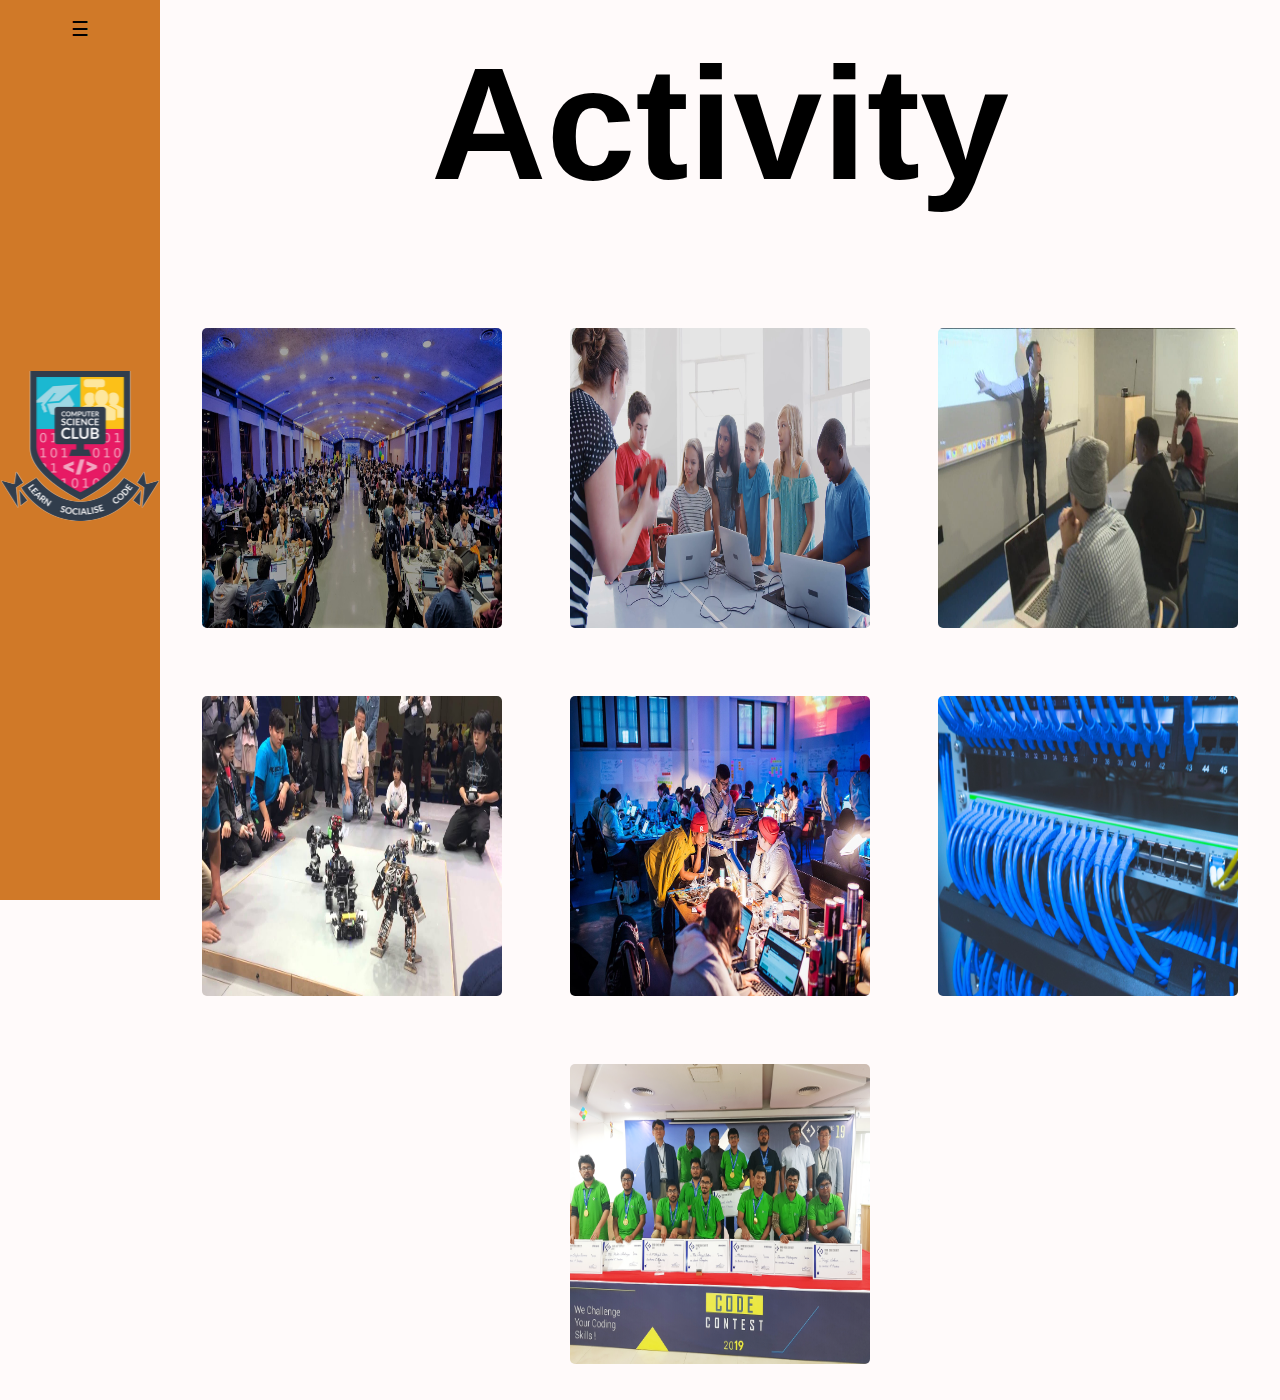
<file: activity.html>
<!DOCTYPE html>
<html lang="en">
<head>
    <meta charset="UTF-8">
    <meta http-equiv="X-UA-Compatible" content="IE=edge">
    <meta name="viewport" content="width=device-width, initial-scale=1.0">
    <title>Activity</title>
    <link rel="stylesheet" href="css/style.css">
</head>
<body>
    <!-- header section starts  -->

    <header>

        <button class="openbtn" onclick="openNav()">☰</button>

        <div class="logo">
            <img src="images/unilogo.png" alt="">
        </div>

    </header>

    <!-- header section ends -->

    <!--  nav area opened -->

    <div id="mySidebar" class="sidebar">
        <a href="javascript:void(0)" class="closebtn" onclick="closeNav()">×</a> 
        <a href="index.html">Home</a>
        <a href="clubinfo.html">Club Info</a>
        <a href="activity.html">Activity</a>
        <a href="registration.html">Registration</a>
        <a href="contact.html">Contact</a>
        <a href="list.html">List Members</a>
        <a href="login.html">Admin</a>
    </div>

    <!--  nav area closed -->

    <!--  activity starts  -->
    <div id="main-others">
        <section class="activity">
            <h1>Activity</h1>
    
            <div class="gallery">
                <img id="myImg" src="images/1.jpg" alt="Coding Bootcamp">
                <img id="myImg" src="images/a.png" alt="Mentorship Programme">
                <img id="myImg" src="images/e.png" alt="Invited Talk">
                <img id="myImg" src="images/4.jpg" alt="Robotic">
                <img id="myImg" src="images/5.jpg" alt="Hacking Competition">
                <img id="myImg" src="images/6.jpg" alt="Networking Lesson">
                <img id="myImg" src="images/f.png" alt="Coding Contest">
            </div>
    
            <!-- The Modal -->
            <div id="myModal" class="modal">
                <span class="close">&times;</span>
                <img class="modal-content" id="img01">
                <div id="caption"></div>
            </div>
        </section>
    </div>

    <!--  activity ends  -->

    <script src="js/script.js"></script>
</body>
</html>
</file>
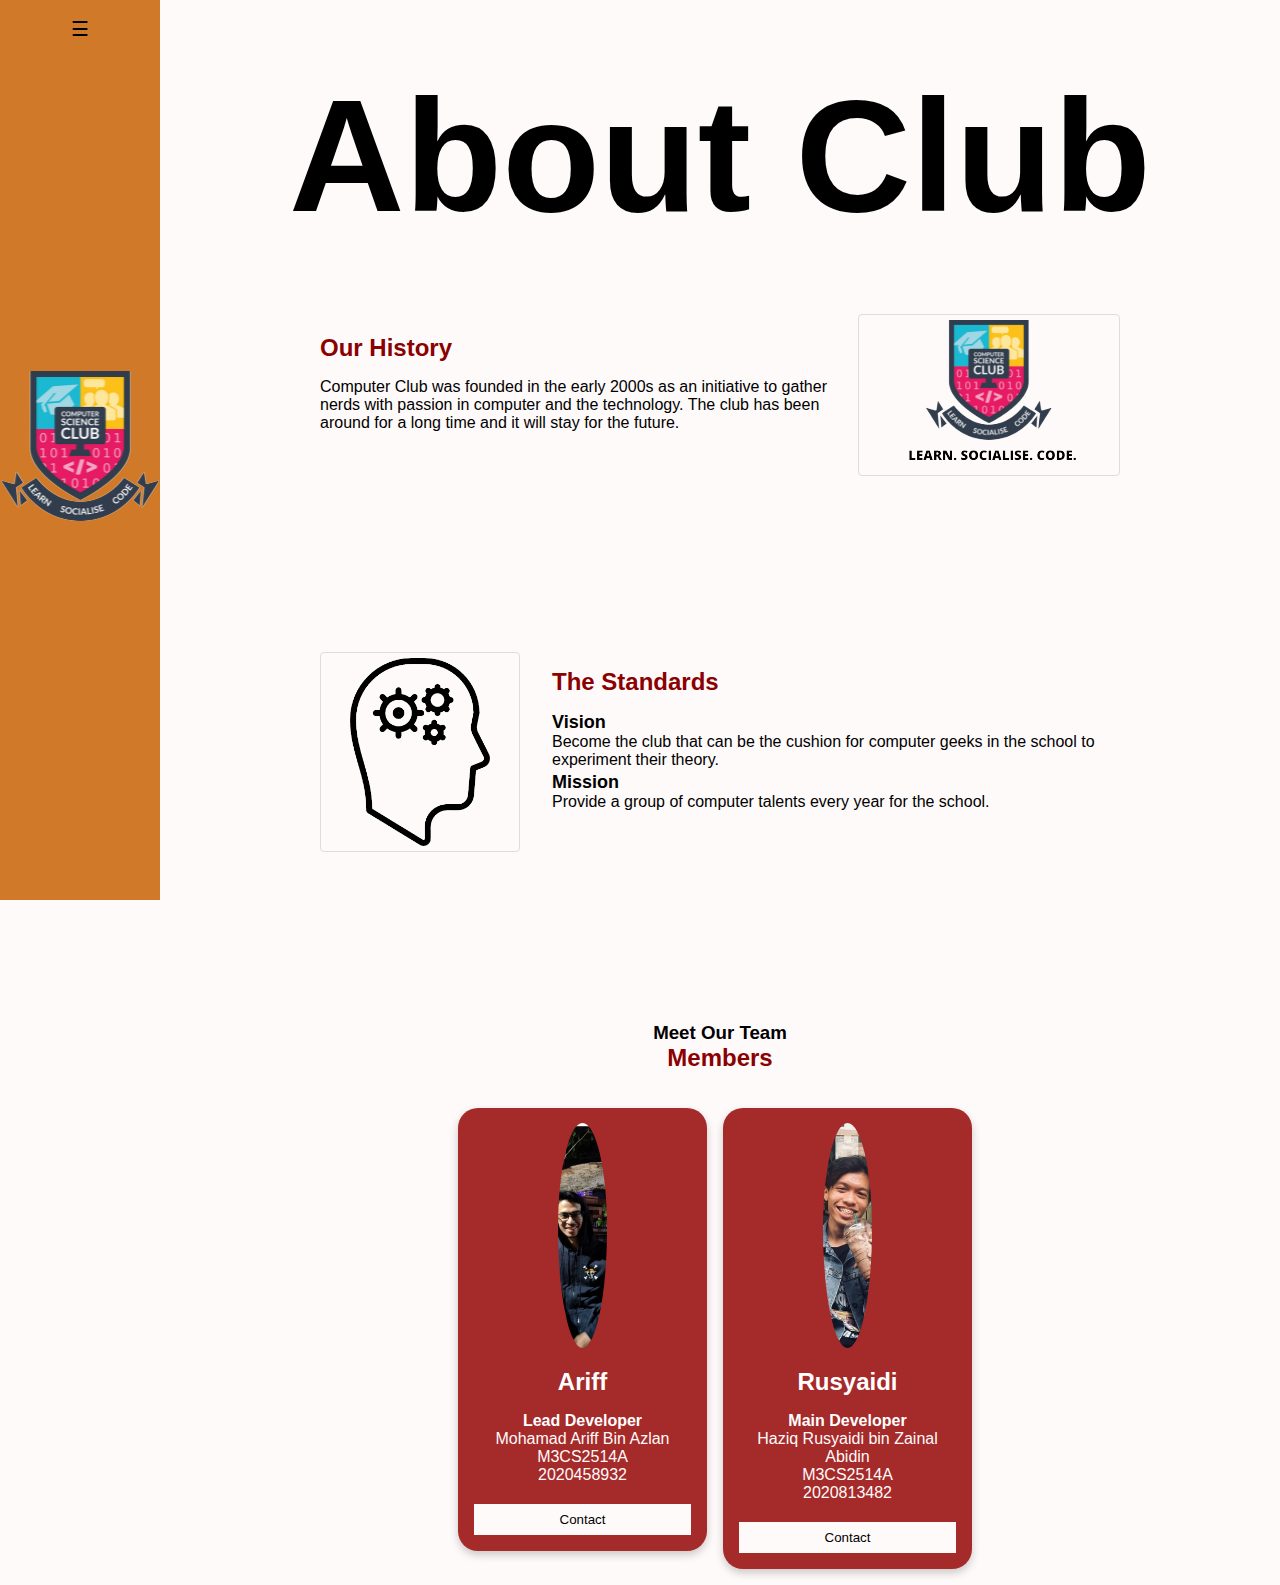
<file: clubinfo.html>
<!DOCTYPE html>
<html lang="en">
<head>
    <meta charset="UTF-8">
    <meta http-equiv="X-UA-Compatible" content="IE=edge">
    <meta name="viewport" content="width=device-width, initial-scale=1.0">
    <title>Club Info</title>
    <link rel="stylesheet" href="css/style.css">
</head>
<body>
    <!-- header section starts  -->

    <header>

        <button class="openbtn" onclick="openNav()">☰</button>

        <div class="logo">
            <img src="images/unilogo.png" alt="">
        </div>

    </header>

    <!-- header section ends -->

    <!--  nav area opened -->

    <div id="mySidebar" class="sidebar">
        <a href="javascript:void(0)" class="closebtn" onclick="closeNav()">×</a> 
        <a href="index.html">Home</a>
        <a href="clubinfo.html">Club Info</a>
        <a href="activity.html">Activity</a>
        <a href="registration.html">Registration</a>
        <a href="contact.html">Contact</a>
        <a href="list.html">List Members</a>
        <a href="login.html">Admin</a>
    </div>

    <!--  nav area closed -->

    <!--  clubinfo starts  -->

    <div id="main-others">
        <section class="clubinfo">
            <h1>About Club</h1>
            <br>
            <div class="info1">
                <div class="pic-content1">
                    <img src="images/logo.png" alt="info1" class="imgCI1">
                    <div class="hero1">
                        <h2>Our History</h2>
                        <p>Computer Club was founded in the early 2000s as an initiative to gather
                            nerds with passion in computer and the technology. The club has been around
                            for a long time and it will stay for the future.
                        </p>
                    </div>
                </div>
            </div>
            <div class="info2">
                <div class="pic-content2">
                    <img src="images/sym.png" alt="info1" class="imgCI2">
                    <div class="hero2">
                        <h2>The Standards</h2>
                        <div class="Vision">
                            <label><b>Vision</b></label>
                            <p>Become the club that can be the cushion for computer geeks in the school
                                to experiment their theory.</p>
                        </div>
                        <div class="Mission">
                            <label><b>Mission</b></label>
                            <p>Provide a group of computer talents every year for the school.</p>
                        </div>
                    </div>
                </div>
            </div>
    
            <!--  members section starts  -->
            <div class="opening">
                <h3>Meet Our Team</h3>
                <h2>Members</h2>
            </div>
            <div class="row">
                <div class="column">
                    <div class="card">
                        <img src="images/moar.png" alt="Jane" style="width:100%">
                        <div class="area">
                            <h2>Ariff</h2>
                            <p class="title">Lead Developer</p>
                            <p>Mohamad Ariff Bin Azlan</p>
                            <p>M3CS2514A</p>
                            <p class="sid">2020458932</p>
                            <p><a href="https://web.telegram.org/k/" target="_blank"><button class="button">Contact</button></a></p>
                        </div>
                    </div>
                </div>
            
                <div class="column">
                    <div class="card">
                        <img src="images/escanor.jpg" alt="Mike" style="width:100%">
                        <div class="area">
                            <h2>Rusyaidi</h2>
                            <p class="title">Main Developer</p>
                            <p>Haziq Rusyaidi bin Zainal Abidin</p>
                            <p>M3CS2514A</p>
                            <p class="sid">2020813482</p>
                            <p><a href="https://web.telegram.org/k/" target="_blank"><button class="button">Contact</button></a></p>
                        </div>
                    </div>
                </div>
            </div>
        </section>
    </div>

    <!--  clubinfo ends  -->
    
    <script src="js/script.js"></script>
</body>
</html>
</file>
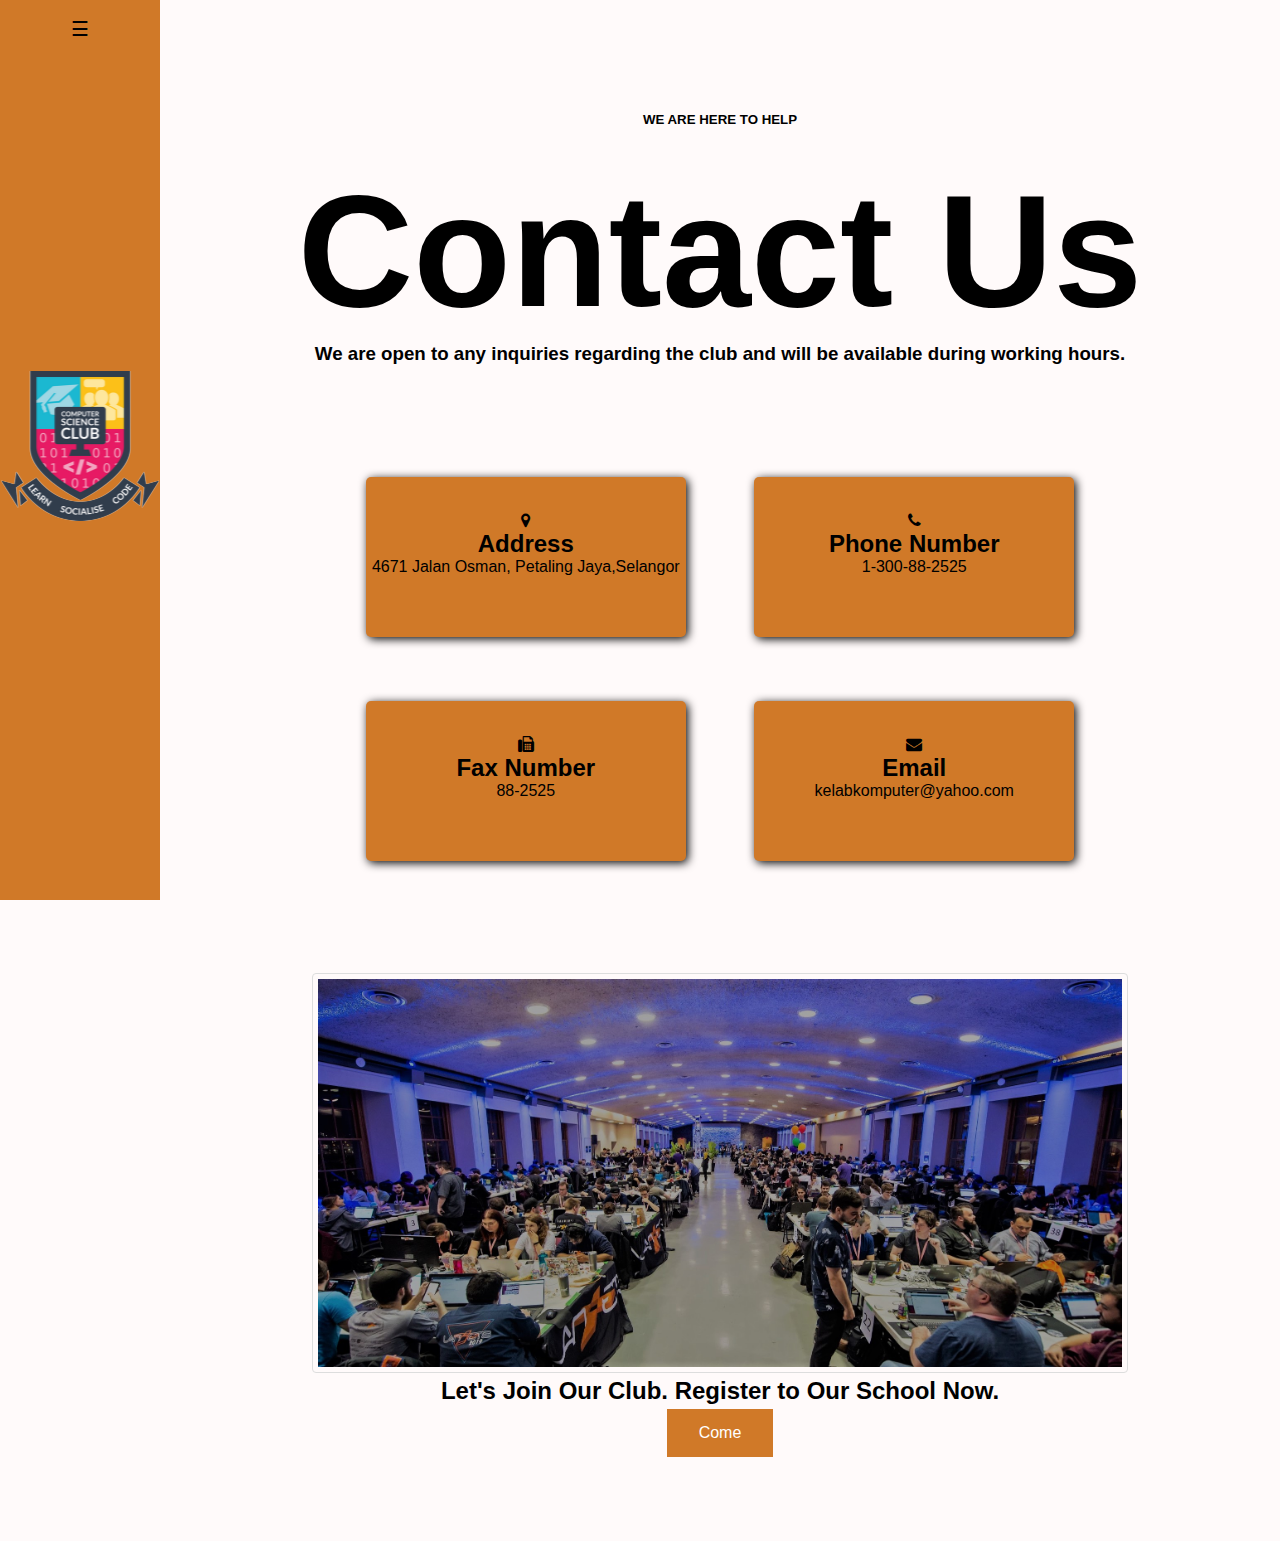
<file: contact.html>
<!DOCTYPE html>
<html lang="en">
<head>
    <meta charset="UTF-8">
    <meta http-equiv="X-UA-Compatible" content="IE=edge">
    <meta name="viewport" content="width=device-width, initial-scale=1.0">
    <title>Contact</title>
    <link rel="stylesheet" href="https://cdnjs.cloudflare.com/ajax/libs/font-awesome/4.7.0/css/font-awesome.min.css">
    <link rel="stylesheet" href="css/style.css">
</head>
<body>

    <!-- header section starts  -->

    <header>

        <button class="openbtn" onclick="openNav()">☰</button>

        <div class="logo">
            <img src="images/unilogo.png" alt="">
        </div>

    </header>

    <!-- header section ends -->

    <!--  nav area opened -->

    <div id="mySidebar" class="sidebar">
        <a href="javascript:void(0)" class="closebtn" onclick="closeNav()">×</a> 
        <a href="index.html">Home</a>
        <a href="clubinfo.html">Club Info</a>
        <a href="activity.html">Activity</a>
        <a href="registration.html">Registration</a>
        <a href="contact.html">Contact</a>
        <a href="list.html">List Members</a>
        <a href="login.html">Admin</a>
    </div>

    <!--  nav area closed -->

    <!--  contact starts  -->

    <div id="main-others">
        <section class="contact">
            <div class="titleCTC">
                <h5>WE ARE HERE TO HELP</h5>
                <h1>Contact Us</h1>
                <h3>We are open to any inquiries regarding the club and will be available during
                    working hours.
                </h3>
            </div>
            <div class="frame">
                <div class="first">
                    <div class="info">
                        <div class="icon"><i class="fa fa-map-marker" aria-hidden="true"></i></div>
                        <h2>Address</h2>
                        <p>4671 Jalan Osman, Petaling Jaya,Selangor</p>
                    </div>
                    <div class="info">
                        <div class="icon"><i class="fa fa-phone" aria-hidden="true"></i></div>
                        <h2>Phone Number</h2>
                        <p>1-300-88-2525</p>
                    </div>
                </div>
                <div class="second">
                    <div class="info">
                        <div class="icon"><i class="fa fa-fax" aria-hidden="true"></i></div>
                        <h2>Fax Number</h2>
                        <p>88-2525</p>
                    </div>
                    <div class="info">
                        <div class="icon"><i class="fa fa-envelope" aria-hidden="true"></i></div>
                        <h2>Email</h2>
                        <p>kelabkomputer@yahoo.com</p>
                    </div>
                </div>
            </div>
            <div class="promote">
                <img src="images/1.jpg" alt="">
                <h2>Let's Join Our Club. Register to Our School Now.</h2>
                <a href="https://www.gardenschool.edu.my/" target="_blank">
                <button>Come</button>
                </a>
            </div>
        </section>
    </div>

    <!--  contact ends  -->

    <script src="js/script.js"></script>
</body>
</html>
</file>
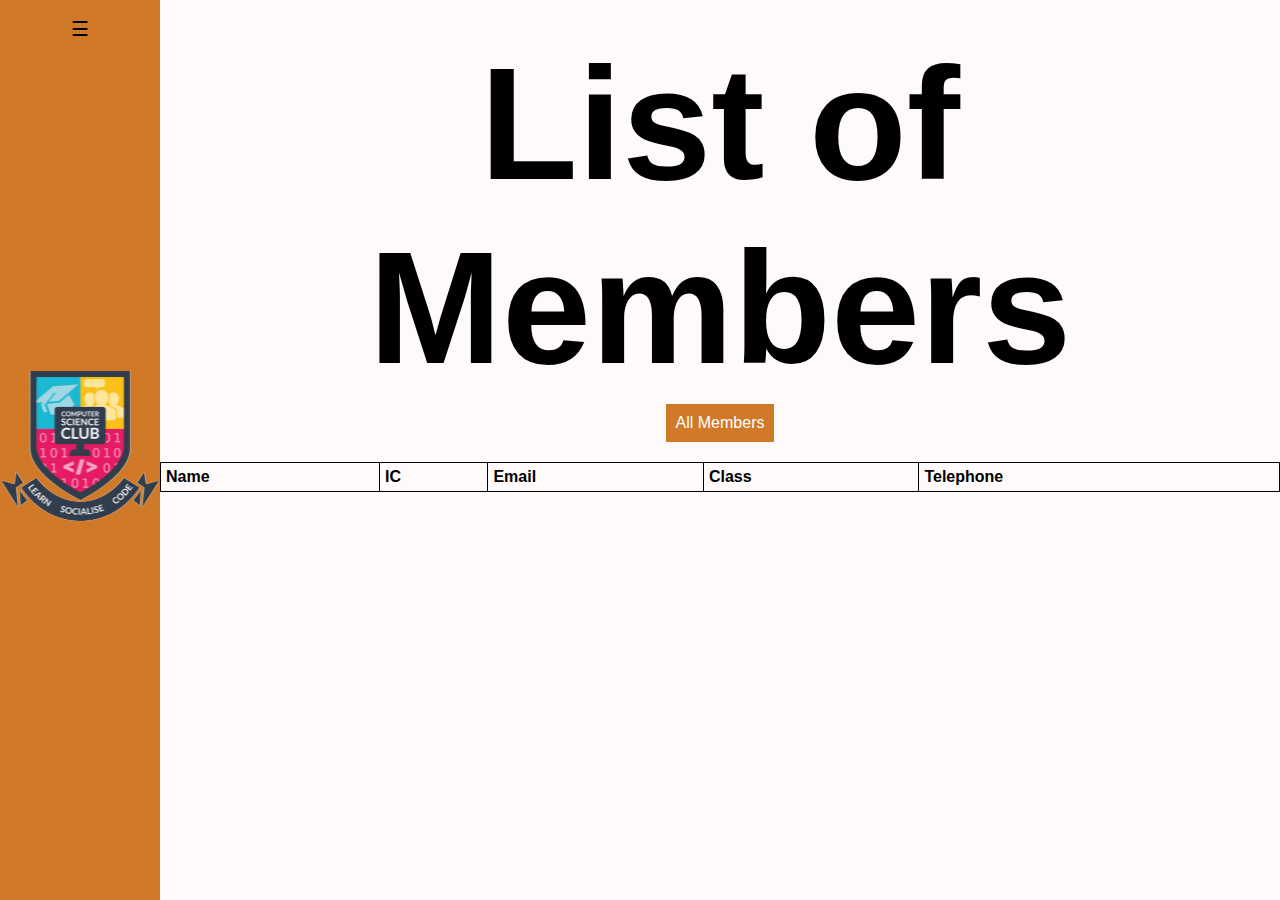
<file: list.html>
<!DOCTYPE html>
<html lang="en">
<head>
    <meta charset="UTF-8">
    <meta http-equiv="X-UA-Compatible" content="IE=edge">
    <meta name="viewport" content="width=device-width, initial-scale=1.0">
    <title>List Members</title>
    <link rel="stylesheet" href="css/style.css">
</head>
<body>

    <!-- header section starts  -->

    <header>

        <button class="openbtn" onclick="openNav()">☰</button>

        <div class="logo">
            <img src="images/unilogo.png" alt="">
        </div>

    </header>

    <!-- header section ends -->

    <!--  nav area opened -->

    <div id="mySidebar" class="sidebar">
        <a href="javascript:void(0)" class="closebtn" onclick="closeNav()">×</a> 
        <a href="index.html">Home</a>
        <a href="clubinfo.html">Club Info</a>
        <a href="activity.html">Activity</a>
        <a href="registration.html">Registration</a>
        <a href="contact.html">Contact</a>
        <a href="list.html">List Members</a>
        <a href="login.html">Admin</a>
    </div>

    <!--  nav area closed -->

    <!--  members starts  -->

    <div id="main-others">
        <section class="members">
            <div class="titleMembers">
                <h1>List of Members</h1>
                <button type="button" class="seeAllBTN" id="seeAllBtns">All Members</button>
            </div>
            <!--
            <button type="button" class="seeAllBTN" id="seeAllBtns">All Members</button> -->
            <div class="displayArea">
                <table class="list" id="studList" style="width: 100%;">
                    <thead>
                        <tr>
                            <th>Name</th>
                            <th>IC</th>
                            <th>Email</th>
                            <th>Class</th>
                            <th>Telephone</th>
                        </tr>
                    </thead>
                    <tbody id="tableMembers"></tbody>
                </table>
            </div>
        </section>
    </div>

    <script src="js/list.js"></script>
    <script src="js/script.js"></script>

</body>
</html>
</file>
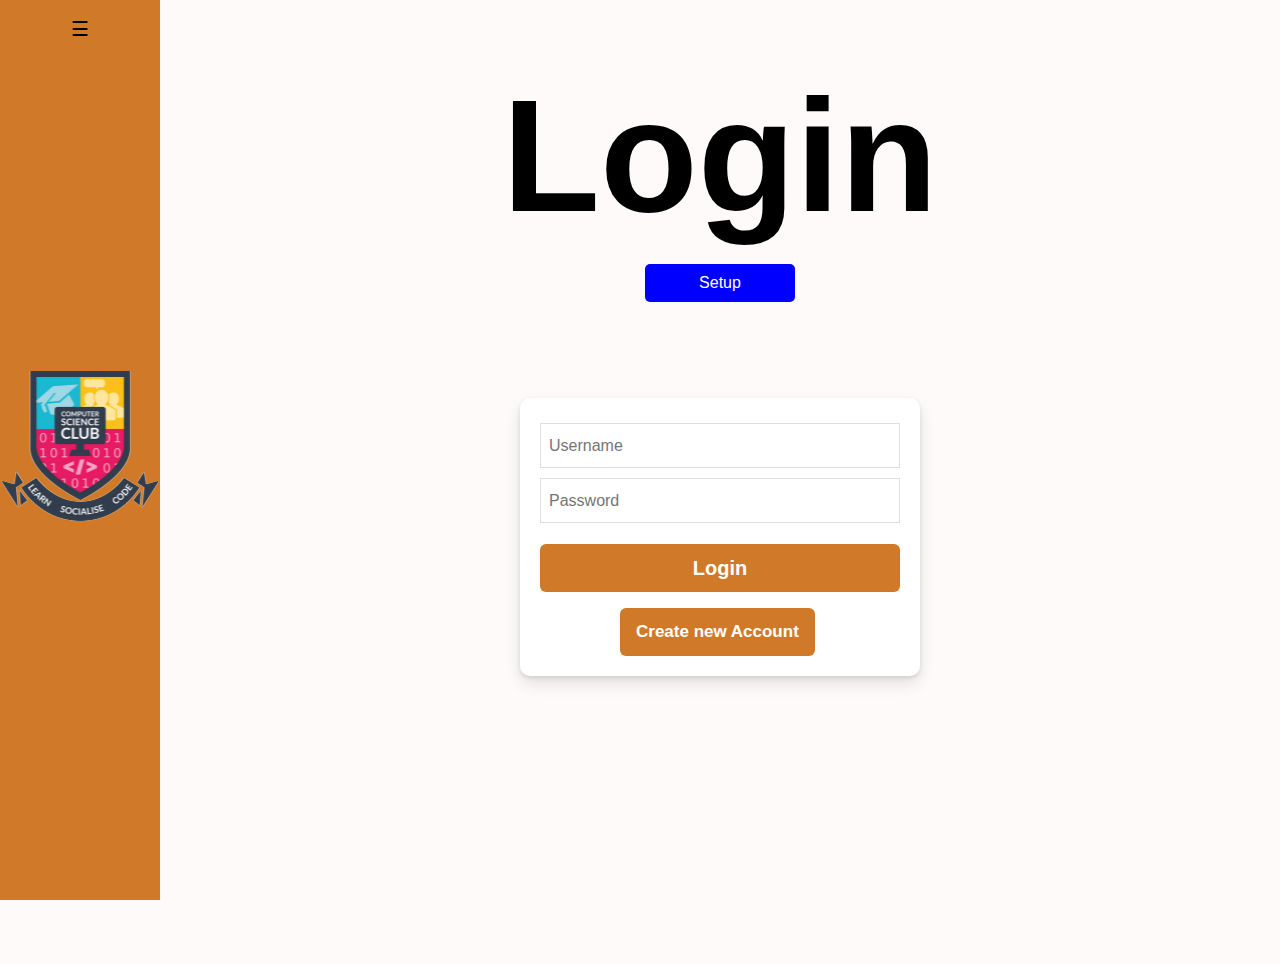
<file: login.html>
<!DOCTYPE html>
<html lang="en">

<head>
    <meta charset="UTF-8">
    <meta http-equiv="X-UA-Compatible" content="IE=edge">
    <meta name="viewport" content="width=device-width, initial-scale=1.0">
    <title>Login</title>
    <link rel="stylesheet" href="css/style.css">
</head>

<body>
    <!-- header section starts  -->

    <header>

        <button class="openbtn" onclick="openNav()">☰</button>

        <div class="logo">
            <img src="images/unilogo.png" alt="">
        </div>

    </header>

    <!-- header section ends -->

    <!--  nav area opened -->

    <div id="mySidebar" class="sidebar">
        <a href="javascript:void(0)" class="closebtn" onclick="closeNav()">×</a>
        <a href="index.html">Home</a>
        <a href="clubinfo.html">Club Info</a>
        <a href="activity.html">Activity</a>
        <a href="registration.html">Registration</a>
        <a href="contact.html">Contact</a>
        <a href="list.html">List Members</a>
        <a href="login.html">Admin</a>
    </div>

    <!--  nav area closed -->

    <!-- Login Starts -->

    <section class="login">
        <div class="heroArea">
            <h1>Login</h1>
            <button id="setArray">Setup</button>
            <br>
        </div>
        <div class="form-container">
            <input type="text" required="required" id="username" placeholder="Username">
            <input type="password" required="required" id="pass" placeholder="Password">
            <button id="submitBtn" name="sub" class="btn-login">Login</button>
            <a href="registration.html">
            <button class="btn-new">Create new Account</button>
            </a>
        </div>
    </section>

    <script src="js/script.js"></script>
    <script src="js/login.js"></script>

</body>

</html>
</file>
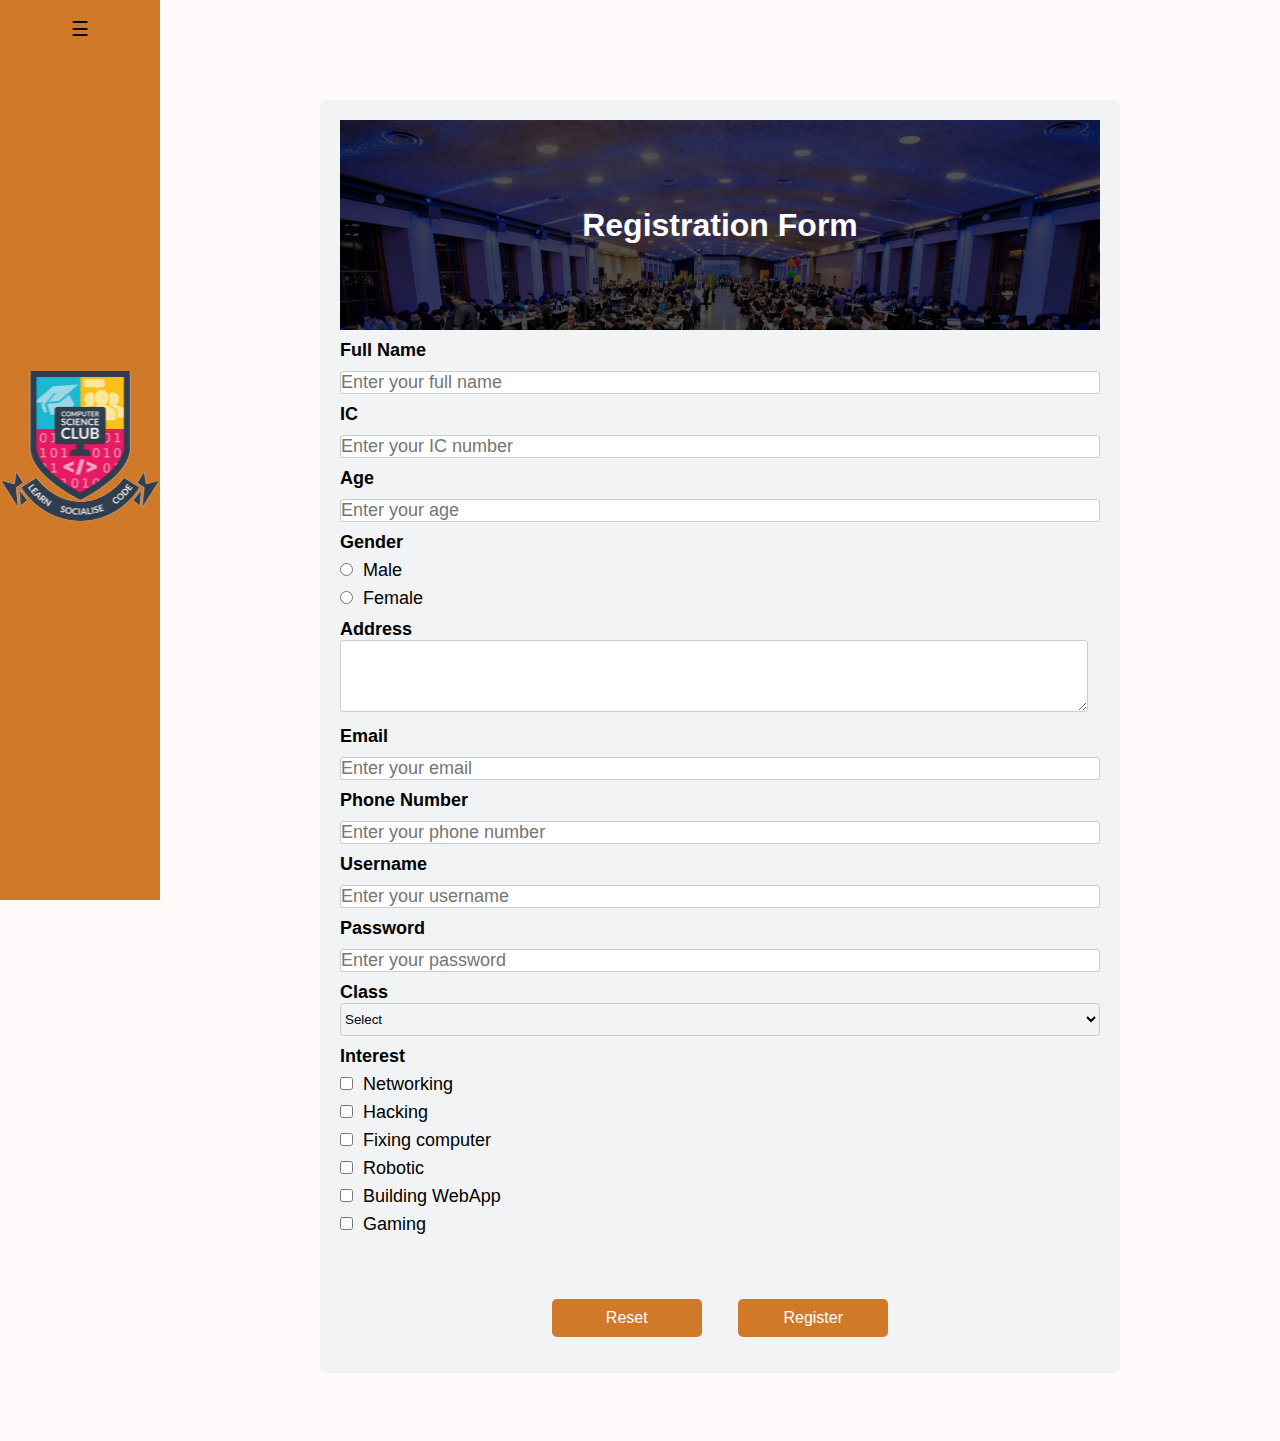
<file: registration.html>
<!DOCTYPE html>
<html lang="en">

<head>
    <meta charset="UTF-8">
    <meta http-equiv="X-UA-Compatible" content="IE=edge">
    <meta name="viewport" content="width=device-width, initial-scale=1.0">
    <title>Registration</title>
    <link rel="stylesheet" href="css/style.css">
    <style>
        .banner{
            background-image: url('images/1.jpg');
        }
    </style>
</head>

<body>

    <!-- header section starts  -->

    <header>

        <button class="openbtn" onclick="openNav()">☰</button>

        <div class="logo">
            <img src="images/unilogo.png" alt="">
        </div>

    </header>

    <!-- header section ends -->

    <!--  nav area opened -->

    <div id="mySidebar" class="sidebar">
        <a href="javascript:void(0)" class="closebtn" onclick="closeNav()">×</a>
        <a href="index.html">Home</a>
        <a href="clubinfo.html">Club Info</a>
        <a href="activity.html">Activity</a>
        <a href="registration.html">Registration</a>
        <a href="contact.html">Contact</a>
        <a href="list.html">List Members</a>
        <a href="login.html">Admin</a>
    </div>

    <!--  nav area closed -->

    <!--  registration starts  -->

    <div id="main-others">
        <section class="regForm" id="registerForm">
            <form class="form" id="form">
                <div class="banner">
                    <h1>Registration Form</h1>
                </div>
                <div class="personal">
                    <div class="item">
                        <label for="name">Full Name</label>
                        <input name="name" id="areaInput1" type="text" placeholder="Enter your full name"
                            required="required" maxlength="50">
                    </div>
                    <div class="item">
                        <label for="id">IC</label>
                        <input name="idNum" id="areaInput2" type="text" id="regID" placeholder="Enter your IC number"
                            required="required" maxlength="12" onkeypress="return checkSpcialChar(event)">
                    </div>
                    <div class="item">
                        <label for="age">Age</label>
                        <input name="age" id="areaInput3" type="text" placeholder="Enter your age"
                            required="required" onkeypress="return checkSpcialChar(event)">
                    </div>
                    <div class="question">
                        <label for="gender">Gender</label>
                        <div class="question-answer">
                            <ul>
                                <ul><input name="gender" id="rb1" type="radio" name="gender"
                                        value="Male"><span>Male</span></ul>
                                <ul><input name="gender" id="rb2" type="radio" name="gender"
                                        value="Female"><span>Female</span></ul>
                            </ul>
                        </div>
                    </div>
                    <div class="item">
                        <label for="address">Address</label>
                        <textarea name="address" id="areaInput5" required="required" cols="30" rows="4"></textarea>
                    </div>
                    <div class="item">
                        <label>Email</label>
                        <input name="email" id="areaInput6" type="email" class="emails" placeholder="Enter your email">
                    </div>
                    <div class="item">
                        <label for="phone">Phone Number</label>
                        <input name="phone" id="areaInput7" type="text" placeholder="Enter your phone number"
                            required="required" onkeypress="return checkSpcialChar(event)">
                    </div>
                </div>
                <div class="others">
                    <div class="item">
                        <label for="username">Username</label>
                        <input name="username" id="areaInput8" type="text" placeholder="Enter your username"
                            required="required" maxlength="12">
                    </div>
                    <div class="item">
                        <label for="passwd">Password</label>
                        <input name="password" id="areaInput9" type="text" placeholder="Enter your password"
                            required="required" maxlength="12">
                    </div>
                    <div class="item">
                        <label for="kelas">Class</label>
                        <select id="areaInput10" name="class">
                            <option value="">Select</option>
                            <option value="A">A</option>
                            <option value="B">B</option>
                            <option value="C">C</option>
                        </select>
                    </div>
                    <div class="question">
                        <label for="interest">Interest</label>
                        <div class="question-answer">
                            <fieldset>
                                <ul>
                                    <ul><input name="interest" type="checkbox" class="check"
                                            value="Networking"><span>Networking</span></ul>
                                    <ul><input name="interest" type="checkbox" class="check"
                                            value="Hacking"><span>Hacking</span></ul>
                                    <ul><input name="interest" type="checkbox" class="check"
                                            value="Fixing computer"><span>Fixing computer</span></ul>
                                    <ul><input name="interest" type="checkbox" class="check"
                                            value="Robotic"><span>Robotic</span></ul>
                                    <ul><input name="interest" type="checkbox" class="check"
                                            value="Building WebApp"><span>Building WebApp</span></ul>
                                    <ul><input name="interest" type="checkbox" class="check"
                                            value="Gaming"><span>Gaming</span></ul>
                                </ul>
                            </fieldset>
                        </div>
                    </div>
                </div>
                <div class="btnArea">
                    <button type="reset" class="btnReset">Reset</button>
                    <button type="submit" id="regBtn" class="btnReg">Register</button>
                </div>
            </form>
        </section>
    </div>

    <!--  registration ends  -->

    <script src="js/script.js"></script>
    <script src="js/regForm.js"></script>
</body>

</html>
</file>
<file: css/style.css>
*{
    font-family: 'Nunito', sans-serif;
    margin:0; padding:0;
    box-sizing: border-box;
    text-decoration: none;
    outline: none; border:none;
    transition: all .2s linear;
}

body{
    background:snow;
    overflow-x: hidden;
    padding-left: 10rem;
}

/* header */

header{
    position: fixed;
    top:0; left:0;
    z-index: 1000;
    height:100%;
    width:10rem;
    background: #D07928;
    display: flex;
    align-items: center;
    justify-content: center;
    flex-flow: column;
    text-align: center;
}

/* navigation starts */

.sidebar {
    height: 100%;
    width: 0;
    position: fixed;
    z-index: 1;
    top: 0;
    left: 0;
    background-color: grey;
    overflow-x: hidden;
    transition: 0.5s;
    padding-top: 60px;
  }
  
.sidebar a {
    padding: 8px 8px 8px 200px;
    text-decoration: none;
    font-size: 25px;
    color: black;
    display: block;
    transition: 0.3s;
}
  
.sidebar a:hover {
    color: #f1f1f1;
}
  
.sidebar .closebtn {
    position: absolute;
    top: 0;
    right: 25px;
    font-size: 36px;
    margin-left: 50px;
}

.logo{
    margin-bottom: 30rem;
}
  
.openbtn {
    font-size: 20px;
    cursor: pointer;
    color: black;
    background-color: #D07928;
    padding: 10px 15px;
    border: none;
    margin-bottom: 20rem;
    margin-top: 7rem;
}
  
.openbtn:hover {
    background-color: #444;
}
  
#main {
    transition: margin-left .5s;
    padding: 16px;
}

/* navigation ends */

/* index starts */

#main{
    position: relative;
    top: 0;
    left: 0;
    width: 100%;
    height: 100vh;
    background: url("images/1.jpg");
    display: flex;
    justify-content: left;
    align-items: center;
}

#main h2{
    color: beige;
    text-shadow: 0 0 5px;
    font-size: 6rem;
    padding: 10px 40px;
    margin-left: 5rem;
}

#main p{
    color: beige;
    text-shadow: 0 0 5px;
    font-size: 2rem;
    padding: 10px 40px;
    margin-left: 5rem;
}

#main .btn{
    background-color: #D07928;
    text-align: center;
    color: white;
    padding: 15px 20px;
    border: none;
    cursor: pointer;
    width: 10rem;
    opacity: 0.9;
    margin-left: 8rem;
}

#others{
    margin-left: 5rem;
    margin-top: 8rem;
}

#others .part1{
    box-sizing: border-box;
    margin-bottom: 3rem;
}

#others .part1 .ucapan{
    float: left;
    width: 50%;
}

#others .part1 .ucapan h1{
    font-size: 3rem;
    margin-top: 1rem;
}

#others .part1 .ucapan p{
    font-size: 20px;
    margin-top: 5rem;
}

#others .part1 img{
    width: 700px;
    height: 400px;
}

#others .part2{
    text-align: center;
}

#others .part2 p{
    margin: 2rem;
}

#others .part3{
    text-align: center;
    margin-top: 4rem;
}

#others .part3 p{
    margin: 2rem;
}

/* index ends */

/* -------------------------------------- */

#main-others{
    position: relative;
    top: 0;
    left: 0;
    width: 100%;
    display: flex;
    justify-content: center;
    align-items: center;
}

/* -------------------------------------- */

/* club info starts */

.clubinfo{
    position: relative;
	min-height: 900px;
	margin-top: 4rem;
	display: flex;
	align-items: center;
	flex-direction: column;
}

.clubinfo h1{
    margin-bottom: 3rem;
    font-size: 10rem;
}

.clubinfo h2{
    font-weight: bold;
    color: darkred;
    padding-bottom: 1rem;
}

.info1{
    margin-bottom: 10rem;
}

.pic-content1{
	color: black;
	box-sizing: border-box;
    width: 50rem;
}

.pic-content1 h2{
    padding-top: 20px;
}

.pic-content1 p{
    padding-bottom: 10px;
}

.imgCI1{
    border: 1px solid #ddd;
    border-radius: 4px;
    padding: 5px;
    float: right;
	color: black;
	box-sizing: border-box;
}

.pic-content2{
    margin-top: 1rem;
	color: black;
	box-sizing: border-box;
    width: 50rem;
}

.pic-content2 div{
    padding-bottom: 0.2rem;
}

.pic-content2 h2{
    padding-top: 1rem;
}

.imgCI2{
    border: 1px solid #ddd;
    border-radius: 4px;
    padding: 5px;
    margin-right: 2rem;
    height: 200px;
    width: 200px;
    float: left;
	color: black;
	box-sizing: border-box;
}

.info2{
    margin-bottom: 10rem;
}

/* card */

.opening{
	margin-top: 10px;
	color: #000;
    text-align: center;
}

.row{
	margin-left: 290px;
	margin-right: 300px;
	margin-top: 20px;
}

/* Three columns side by side */
.column {
	float: left;
	width: 50%;
	margin-bottom: 16px;
	padding: 0 8px;
}

/* for card */
.column .card{
	background-color: brown;
	color: snow;
	border-radius: 20px;
}

/* make picture round */
.column .card img{
	height:15rem;
    width:6rem;
	padding-left: 100px;
	padding-right: 100px;
	padding-top: 15px;
    border-radius: 50%;
    object-fit: cover;
    margin-bottom: 1rem;
}

/* adjust text padding */
.column .card .area .sid{
	padding-bottom: 20px;
}

/* Add some shadows to create a card effect */
.card {
    box-shadow: 0 4px 8px 0 rgba(0, 0, 0, 0.2);
}

/* area inside card */
.area {
    padding: 0 16px;
    text-align: center;
}

/* Clear floats */
.area::after, .row::after {
    content: "";
    clear: both;
    display: table;
}

.area h2{
    color: white;
    font-weight: bold;
}

.title {
    color: white;
    font-weight: bold;
}

.button {
    border: none;
    outline: 0;
    display: inline-block;
    padding: 8px;
    margin-bottom: 1rem;
    color: black;
    background-color: snow;
    text-align: center;
    cursor: pointer;
    width: 100%;
}

.button:hover {
    background-color: #555;
}

/* clubinfo ends */

/* activity starts */

.gallery{
    text-align: center;
    margin-top: 5rem;
}

.gallery .title{
    color: black;
    font-size: 2rem;
}

.gallery .card{
    width: 200px;
    height: 230px;
    display: inline-block;
    border-radius: 10px;
    padding: 15px 25px;
    box-sizing: border-box;
    cursor: pointer;
    margin: 10px 15px;
    margin-top: 3rem;
    background-position: center;
    background-size: cover;
    transition: transform 0.5s;
}

.gallery .card:hover{
    transform: translateY(-10px);
}

.gallery .hero-area{
    box-sizing: border-box;
    margin-top: 5rem;
    display: flex;
    align-items: center;
    justify-content: center;
    flex-wrap: wrap;
    padding:2rem 0;
}

/* taktau lagi */
.gallery .hero-area img{
    border-radius: 1rem;
    margin:2rem;
    cursor: pointer;
    padding: 10px;
}

/* gellery ends */

/* activity starts */

.activity h1{
    text-align: center;
    font-size: 10rem;
    margin-top: 2rem;
    margin-bottom: 3rem;
}

.activity #myImg {
    border-radius: 5px;
    cursor: pointer;
    transition: 0.3s;
    margin: 2rem;
    width: 300px;
    height: 300px;
}

.activity #myImg:hover {opacity: 0.7;}

/* The Modal (background) */
.activity .modal {
    display: none; /* Hidden by default */
    position: fixed; /* Stay in place */
    z-index: 1; /* Sit on top */
    padding-top: 100px; /* Location of the box */
    left: 0;
    top: 0;
    width: 100%; /* Full width */
    height: 100%; /* Full height */
    overflow: auto; /* Enable scroll if needed */
    background-color: rgb(0,0,0); /* Fallback color */
    background-color: rgba(0,0,0,0.9); /* Black w/ opacity */
}

/* Modal Content (image) */
.activity .modal-content {
    margin: auto;
    display: block;
    width: 700px;
    height: 700px;
}

/* Caption of Modal Image */
.activity #caption {
    margin: auto;
    display: block;
    width: 80%;
    max-width: 700px;
    text-align: center;
    color: #ccc;
    padding: 10px 0;
    height: 150px;
}

/* Add Animation */
.activity .modal-content, #caption {  
    -webkit-animation-name: zoom;
    -webkit-animation-duration: 0.6s;
    animation-name: zoom;
    animation-duration: 0.6s;
}

@-webkit-keyframes zoom {
from {-webkit-transform:scale(0)} 
to {-webkit-transform:scale(1)}
}

@keyframes zoom {
from {transform:scale(0)} 
to {transform:scale(1)}
}

/* The Close Button */
.activity .close {
    position: absolute;
    top: 15px;
    right: 35px;
    color: #f1f1f1;
    font-size: 40px;
    font-weight: bold;
    transition: 0.3s;
}

.activity .close:hover,
.close:focus {
    color: #bbb;
    text-decoration: none;
    cursor: pointer;
}

/* 100% Image Width on Smaller Screens */
@media only screen and (max-width: 700px){
.activity .modal-content {
    width: 100%;
}
}

/* activity ends */

/* contact starts */

.contact{
    position: relative;
    text-align: center;
    align-items: center;
    justify-content: center;
    margin-top: 5rem;
}

.contact .titleCTC{
    margin-bottom: 5rem;
}

.contact .titleCTC h5{
    margin: 2rem;
}

.contact .titleCTC h1{
    font-size: 10rem;
}

.contact .info{
    padding-top: 2.2rem;
    background-color: #D07928;
    width: 20rem;
    height: 10rem;
    border-radius: 5px;
    display: inline-block;
    box-shadow: 2px 2px 10px black;
    margin: 2rem;
}

.contact .info:hover{
    box-shadow: 0 12px 16px 0 rgba(0,0,0,0.24), 0 17px 50px 0 rgba(0,0,0,0.19);
}

.contact .promote{
    text-align: center;
    margin-top: 5rem;
    margin-bottom: 5rem;
}

.contact .promote img{
    border: 1px solid #ddd;
    border-radius: 4px;
    padding: 5px;
    height: 400px;
    width: auto;
}

.contact .promote button{
    background-color: #D07928; 
    border: none;
    color: white;
    padding: 15px 32px;
    text-align: center;
    text-decoration: none;
    display: inline-block;
    font-size: 16px;
    margin: 4px 2px;
    cursor: pointer;
    -webkit-transition-duration: 0.4s; /* Safari */
    transition-duration: 0.4s;
}

.contact .promote button:hover{
    box-shadow: 0 12px 16px 0 rgba(0,0,0,0.24),0 17px 50px 0 rgba(0,0,0,0.19);
}

/* contact ends */

/* crud starts */

.crud{
    width: 100rem;
    box-sizing: border-box;
    margin-top: 2rem;
}

.crud button{
    background-color: #D07928; /* Green */
    border: none;
    color: white;
    padding: 10px;
    text-align: center;
    text-decoration: none;
    display: inline-block;
    font-size: 16px;
    margin: 4px 2px;
    cursor: pointer;
    -webkit-transition-duration: 0.4s; /* Safari */
    transition-duration: 0.4s;
}

.crud button:hover{
    box-shadow: 0 12px 16px 0 rgba(0,0,0,0.24), 0 17px 50px 0 rgba(0,0,0,0.19);
}

.crud .editPlace button{
    width: 6rem;
}

.crud .infoPlace button{
    width: 4rem;
    justify-content: center;
}

.crud .titleCrud h1{
    text-align: center;
    font-size: 10rem;
}

.crud .searchPlace{
    margin-bottom: 2rem;
    text-align: center;
    height: 5rem;
    background-color: #e9e9e9;
}

.crud .searchPlace input{
    margin-top: 1.5rem;
    padding: 10px;
}

.crud .searchPlace input[type=text] {
    padding: 6px;
    font-size: 5rem;
}

.crud table, th, td {
    border: 1px solid black;
    border-collapse: collapse;
}

.crud th, td {
    padding: 5px;
    text-align: left;
}

.crud .infoPlace th{
    width: 5rem;
}

.crud .infoPlace h2{
    font-size: 2rem;
}

.crud .infoPlace table{
    margin-top: 1rem;
}

.crud .infoPlace th{
    text-align: center;
}

.crud .infoPlace td{
    text-align: center;
}

.crud .editPlace h2{
    font-size: 2rem;
    margin-top: 5rem;
}

.crud .editPlace table{
    margin-top: 1rem;
    margin-bottom: 2rem;
}

.crud .editPlace th{
    width: 50%;
}

/* crud ends */

/* list starts */

.members{
    width: 100rem;
    box-sizing: border-box;
    margin-top: 2rem;
}

.members .titleMembers{
    margin-bottom: 1rem;
    justify-content: center;
    text-align: center;
}

.members .titleMembers h1{
    font-size: 10rem;
}

.members table, th, td {
    border: 1px solid black;
    border-collapse: collapse;
}

.members th, td {
    padding: 5px;
    text-align: left;
}

.members button{
    background-color: #D07928; /* Green */
    border: none;
    color: white;
    padding: 10px;
    text-align: center;
    text-decoration: none;
    display: inline-block;
    font-size: 16px;
    margin: 4px 2px;
    cursor: pointer;
    -webkit-transition-duration: 0.4s; /* Safari */
    transition-duration: 0.4s;
}

.members button:hover{
    box-shadow: 0 12px 16px 0 rgba(0,0,0,0.24), 0 17px 50px 0 rgba(0,0,0,0.19);
}

/* members ends */

/* registration starts */

.regForm {
    display: flex;
    justify-content: center;
    align-items: center;
    height: inherit;
    padding: 20px;
    margin-bottom: 3rem;
}

.regForm h1 {
    position: absolute;
    margin: 0;
    font-size: 32px;
    color: #fff;
    z-index: 2;
}

.regForm form {
    margin-top: 5rem;
    height: fit-content;
    width: 50rem;
    padding: 20px;
    border-radius: 6px;
    background: #F2F3F5;
}

.banner {
    position: relative;
    height: 210px;
    background-size: cover;
    display: flex;
    justify-content: center;
    align-items: center;
    text-align: center;
}

.banner::after {
    content: "";
    background-color: rgba(0, 0, 0, 0.5);; 
    position: absolute;
    width: 100%;
    height: 100%;
}

.regForm input{
    width: 100%;;
}

.regForm input, label{
    display: block;
    margin-top: 10px;
    font-size: 18px;
}

.regForm .question input, label{
    display: inline;
    width: fit-content;
}

.regForm .question span{
    padding-left: 10px;
    font-size: 18px;
}

.regForm input, select, textarea {
    border: 1px solid #ccc;
    border-radius: 3px;
}

.regForm label{
    font-weight: bold;
}

.regForm select {
    width: 100%;
    padding: 7px 0;
    background: transparent;
}

.regForm textarea {
    width: calc(100% - 12px);
    padding: 5px;
}

.question label:hover, input:hover::placeholder {
    color: #D07928;
}

.item input:hover, .item select:hover, .item textarea:hover {
    border: 1px solid transparent;
    box-shadow: 0 0 8px 0 #D07928;
    border-radius: 10px;
    color: #D07928;
}
    
.item {
    position: relative;
    margin: 10px 0;
}

.regForm input[type="date"]::-webkit-inner-spin-button {
    display: none;
}

.regForm button {
    width: 150px;
    padding: 10px;
    border: none;
    border-radius: 5px; 
    background: #D07928;
    font-size: 16px;
    color: #fff;
    cursor: pointer;
}

.btnArea {
    text-align: center;
    margin-top: 3rem;
}

.btnArea button{
    margin: 1rem;
}

button:hover {
    background: #D07928;
}

/* registration ends */

/* login starts */

.login{
    position: relative;
	min-height: 900px;
	margin-top: 4rem;
	display: flex;
	align-items: center;
	flex-direction: column;
}

.login h1{
    margin-bottom: 1rem;
    font-size: 10rem;
}

.login .heroArea{
    text-align: center;
    justify-content: center;
    margin-bottom: 6rem;
}

.login .heroArea button {
    width: 150px;
    padding: 10px;
    border: none;
    border-radius: 5px; 
    background: blue;
    font-size: 16px;
    color: #fff;
    cursor: pointer;
}

.login .form-container {
    background-color: #ffffff;
    border: none;
    border-radius: 10px;
    box-shadow: 0 2px 4px rgba(0, 0, 0, 0.1), 0 8px 16px rgba(0, 0, 0, 0.1);
    margin-bottom: 30px;
    padding: 20px;
    max-width: 400px;
}

.login .form-container input{
    width: 100%;
    margin: 5px 0;
    height: 45px;
    vertical-align: middle;
    font-size: 16px;
    border: 1px solid #dddfe2;
    color: #1d2129;
    padding: 0 8px;
    outline: none;
}

.login .form-container input:focus {
    border-color: #D07928;
    box-shadow: 0 0 0 2px #e7f3ff;
}

.login .form-container .btn-login {
    background-color: #D07928;
    border: none;
    height: 3rem;
    border-radius: 6px;
    font-size: 20px;
    padding: 0 16px;
    margin-top: 1rem;
    color: #ffffff;
    font-weight: 700;
    width: 100%;
    text-align: center;
    justify-content: center;
}

.login .form-container .btn-new {
    background-color: #D07928;
    border: none;
    border-radius: 6px;
    font-size: 17px;
    line-height: 3rem;
    padding: 0 16px;
    color: #ffffff;
    font-weight: 700;
    margin-top: 1rem; 
    text-align: center;
    margin-left: 5rem;
}
</file>
